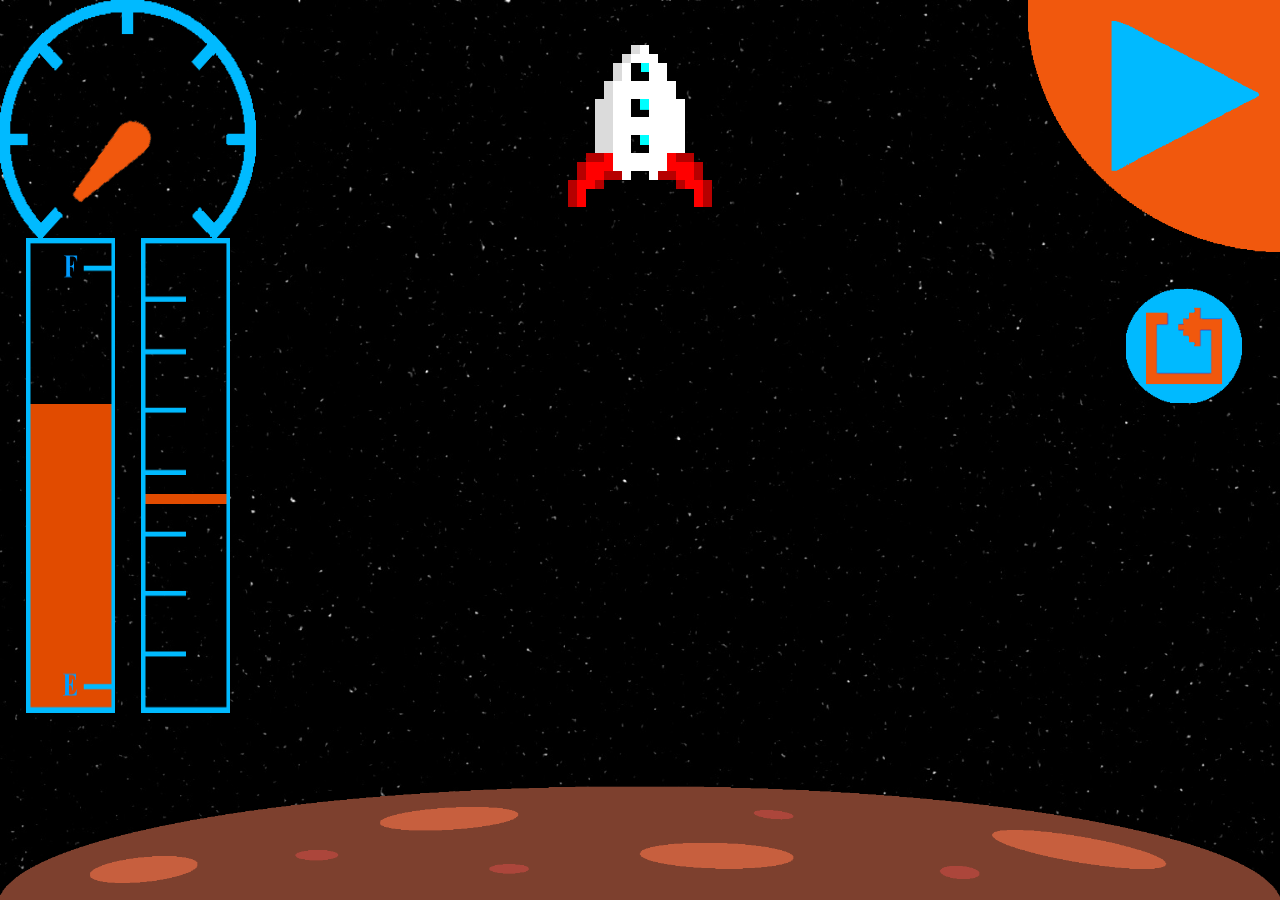
<file: index.html>
<!DOCTYPE html><html lang="es"><head> <title>Lunar Lander</title><meta charset="UTF-8"><meta name="description" content="Lunar Lander Project - Static Version"><meta name="author" content="Javier Vañó"><meta name="viewport" content="width=device-width, initial-scale=1.0"><link rel='stylesheet' media='screen and (min-width: 720px)' href='css/desktopCss.css'><link rel='stylesheet' media='screen and (max-width: 720px)' href='css/mobileCss.css'></head><body><div id="divCentral"><img src="img/cohete.png" alt="imagen nave"></div><div id="indicadores"><div id="velocidad"><img id="velD" src="img/indicadorVelocidadPc.png" alt="imagen velocimetro"><img id="velM" src="img/velocidadAmarillo.png" alt="imagen velocimetro"><div id="aguja"><img src="img/agujaVelocidadPc.png" alt="imagen aguja"></div></div><div id="fuel"><img id="fuelD" src="img/indicadorFuelPc.png" alt="imagen fuel"><img id="fuelM" src="img/indicadorFuelMovil.png" alt="imagen fuel"><div id="fondoFuel">&nbsp;</div></div><div id="altura"><img src="img/indicadorAlturaPc.png" alt="imagen altura"><div id="fondoAltura">&nbsp;</div></div></div><div id="menu"><img id="menuD" src="img/menuDesplegableEscritorio.png" alt="imagen menu"><img id="menuM" src="img/menuDesplegableMovil.png" alt="imagen menu"><ul><li><a href="about.html">About</a></li><li><a href="instructions.html">Instrucciones</a></li><li class="dificultad"><a href="index.html">Fácil</a></li><li class="dificultad"><a href="index.html">Difícil</a></li></ul></div><div id="botones"><a href="index.html"><img id="botMenu" src="img/botonMenuPlay.png" alt="boton Play/Pausa"></a><a href="index.html"><img id="botRestart" src="img/botonRestart.png" alt="boton restart"></a></div><div id="luna"><img src="img/luna.png" alt="imagen luna"></div></body></html>
</file>
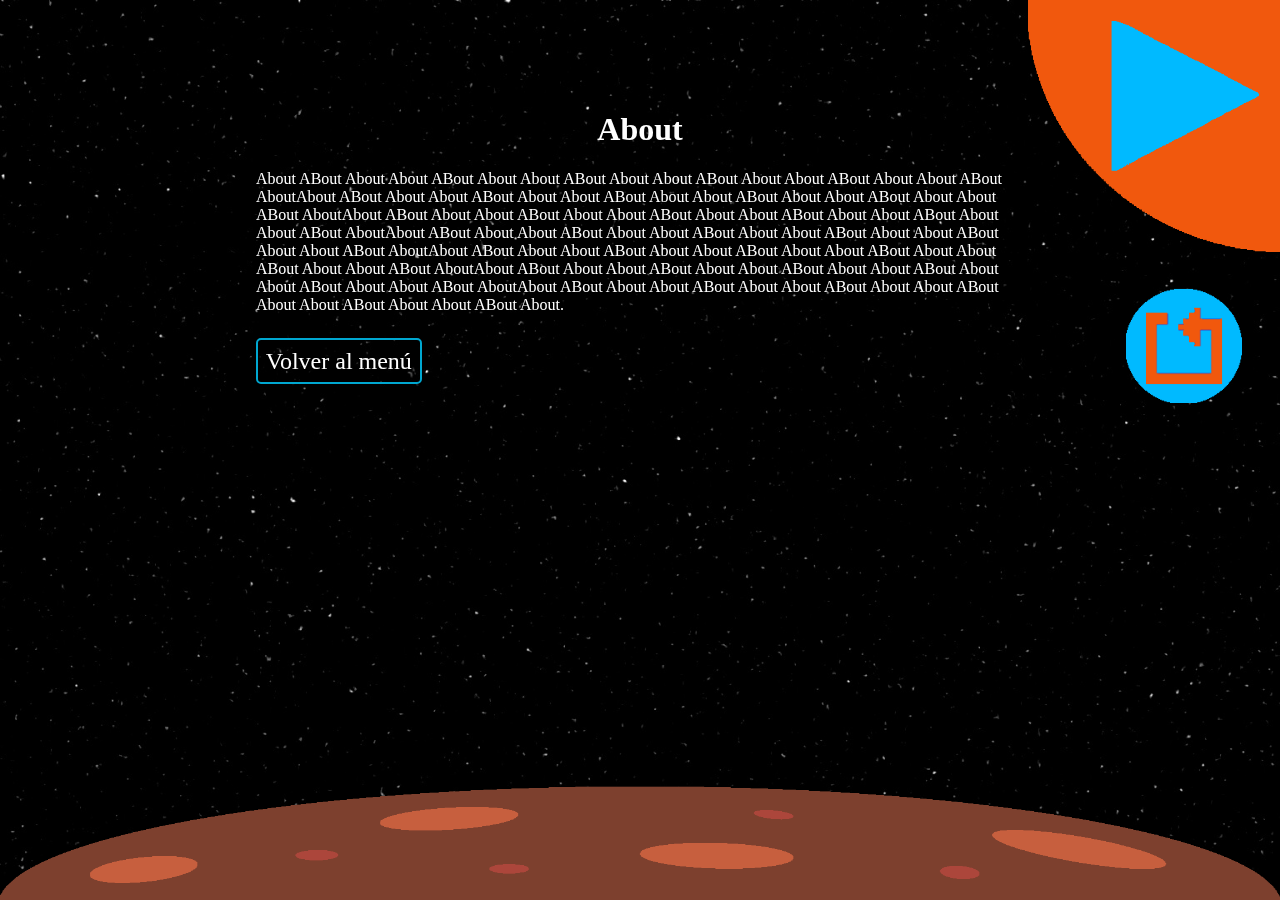
<file: about.html>
<!DOCTYPE html><html lang="es"><head> <title>About Lunar Lander</title><meta charset="UTF-8"><meta name="description" content="About page of the Lunar Lander Project - Static Version"><meta name="author" content="Javier Vañó"><meta name="viewport" content="width=device-width, initial-scale=1.0"><link rel='stylesheet' media='screen and (min-width: 720px)' href='css/desktopCss.css'><link rel='stylesheet' media='screen and (max-width: 720px)' href='css/mobileCss.css'></head><body><div id="texto"><h1>About</h1><p>About ABout About About ABout About About ABout About About ABout About About ABout About About ABout AboutAbout ABout About About ABout About About ABout About About ABout About About ABout About About ABout AboutAbout ABout About About ABout About About ABout About About ABout About About ABout About About ABout AboutAbout ABout About About ABout About About ABout About About ABout About About ABout About About ABout AboutAbout ABout About About ABout About About ABout About About ABout About About ABout About About ABout AboutAbout ABout About About ABout About About ABout About About ABout About About ABout About About ABout AboutAbout ABout About About ABout About About ABout About About ABout About About ABout About About ABout About.</p><br/><a id="enlaceRetorno" href="index.html">Volver al menú</a></div><div id="botones"><a href="index.html"><img id="botMenu" src="img/botonMenuPlay.png" alt="boton Play/Pausa"></a><a href="index.html"><img id="botRestart" src="img/botonRestart.png" alt="boton restart"></a></div><div id="luna"><img src="img/luna.png" alt="imagen luna"></div></body></html>
</file>
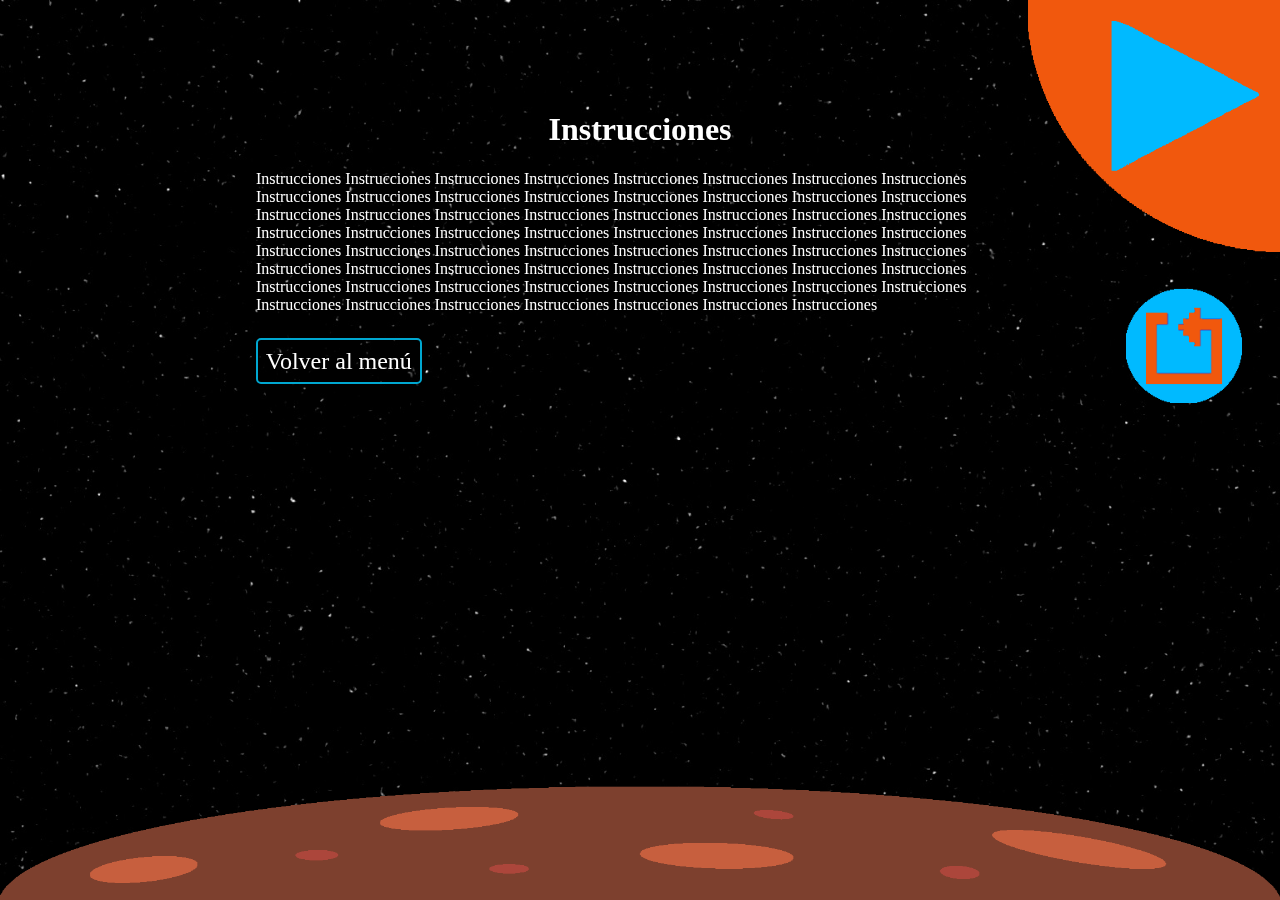
<file: instructions.html>
<!DOCTYPE html><html lang="es"><head> <title>Instructions Lunar Lander</title><meta charset="UTF-8"><meta name="description" content="Instructions page of the Lunar Lander Project - Static Version"><meta name="author" content="Javier Vañó"><meta name="viewport" content="width=device-width, initial-scale=1.0"><link rel='stylesheet' media='screen and (min-width: 720px)' href='css/desktopCss.css'><link rel='stylesheet' media='screen and (max-width: 720px)' href='css/mobileCss.css'></head><body><div id="texto"><h1>Instrucciones</h1><p>Instrucciones Instrucciones Instrucciones Instrucciones Instrucciones Instrucciones Instrucciones Instrucciones Instrucciones Instrucciones Instrucciones Instrucciones Instrucciones Instrucciones Instrucciones Instrucciones Instrucciones Instrucciones Instrucciones Instrucciones Instrucciones Instrucciones Instrucciones Instrucciones Instrucciones Instrucciones Instrucciones Instrucciones Instrucciones Instrucciones Instrucciones Instrucciones Instrucciones Instrucciones Instrucciones Instrucciones Instrucciones Instrucciones Instrucciones Instrucciones Instrucciones Instrucciones Instrucciones Instrucciones Instrucciones Instrucciones Instrucciones Instrucciones Instrucciones Instrucciones Instrucciones Instrucciones Instrucciones Instrucciones Instrucciones Instrucciones Instrucciones Instrucciones Instrucciones Instrucciones Instrucciones Instrucciones Instrucciones </p><br/><a id="enlaceRetorno" href="index.html">Volver al menú</a></div><div id="botones"><a href="index.html"><img id="botMenu" src="img/botonMenuPlay.png" alt="boton Play/Pausa"></a><a href="index.html"><img id="botRestart" src="img/botonRestart.png" alt="boton restart"></a></div><div id="luna"><img src="img/luna.png" alt="imagen luna"></div></body></html>
</file>
<file: css/desktopCss.css>
﻿body,html{
	height:100%;
	padding:0px;
	margin:0px;
	}
body{
	background:url(../img/fondo.jpg) no-repeat fixed center;
	background-size:cover;
	}
#divCentral{
	text-align:center;
	position:fixed;
	top:5%;
	width:100%;
	height:20%;
	}
#divCentral img{
	height:100%;
	}
#indicadores{
	position:fixed;
	top:0px;
	left:0px;
	height:80%;
	width:20%;
	}
#velocidad{
	text-align:center;
	top:0px;
	width:100%;
	height:33%;
	}
#velocidad img{
	height:100%;
	max-width:100%;
	}
#aguja{
	position:absolute;
	top:6%;
	left:42%;
	height:26%;
	}
#aguja img{
	height:100%;
	transform: rotate(43deg);
	}
#fuel{
	float:left;
	width:35%;
	height:66%;
	position:relative;
	left:10%;
	}
#fuel img{
	height:100%;
	width:100%;
	}
#fondoFuel{
	height:65%;
	max-height:100%;
	width:100%;
	bottom:0px;
	position:absolute;
	background-color:rgb(225, 75, 0);
	z-index:-1;
	}
#altura{
	float:left;
	width:35%;
	height:66%;
	position:relative;
	left:20%;
	}
#altura img{
	height:100%;
	width:100%;
	}
#fondoAltura{
	height:2%;
	max-height:2%;
	width:100%;
	bottom:44%;
	position:absolute;
	background-color:rgb(225, 75, 0);
	z-index:-1;
	}
#botones{
	position:fixed;
	top:0px;
	right:0px;
	height:80%;
	width:20%;
	}
#botMenu{
	position:absolute;
	top:0px;
	right:0px;
	height:35%;
	}
#botRestart{
	position:absolute;
	top:40%;
	right:15%;
	height:16%;
	}
#menu{
	position:fixed;
	top:10%;
	left:20%;
	height:80%;
	width:60%;
	z-index:1;
	display:none;
	}
#menu img{
	width:100%;
	height:100%;
	}
ul{
	position:relative;
	top:-75%;
	left:20%;
	height:60%;
	width:60%;
	list-style-type: none;
    margin: 0;
    padding: 0;
	}
ul li{
	text-align:center;
	background-color:rgb(0, 167, 208);
	padding:3%;
	margin:3%;
	font-family:"Times New Roman";
	font-size:265%;
	height:15%;
	}
.dificultad{
	width:38%;
	float:left;
	margin-top:0;
	}
a:link, a:visited{
	text-decoration:none;
	color:black;
	}
a:hover:not(.active){
	text-decoration:none;
	color:white;
	}
#luna{
	position:fixed;
	height:20%;
	width:100%;
	bottom:0px;
	}
#luna img{
	width:100%;
	height:100%;
	}
#texto{
	position:fixed;
	top:10%;
	left:20%;
	height:80%;
	width:60%;
	}
p{
	color:white;
	}
h1{
	color:white;
	text-align: center;
	}
#enlaceRetorno{
	color:white;
	font-size: 150%;
	border: 2px solid rgb(0, 167, 208);
	border-radius: 5px;
	padding: 1%;
	}
#velM, #fuelM, #menuM{
	display:none;
	}
</file>
<file: css/mobileCss.css>
﻿body,html{
	height:100%;
	padding:0px;
	margin:0px;
	}
body{
	background:url(../img/fondo.jpg) no-repeat fixed center;
	background-size:cover;
	}
#divCentral{
	text-align:center;
	position:fixed;
	top:5%;
	width:100%;
	height:20%;
	}
#divCentral img{
	height:100%;
	}
#indicadores{
	position:fixed;
	top:0px;
	left:0px;
	height:80%;
	width:25%;
	}
#velocidad{
	top:20%;
	width:90%;
	height:15%;
	left:10%;
	position:absolute;
	}
#velocidad img{
	height:100%;
	max-width:100%;
	}
#aguja{
	position:absolute;
	top:6%;
	left:42%;
	height:26%;
	}
#aguja img{
	height:100%;
	transform: rotate(43deg);
	}
#fuel{
	width:90%;
	height:15%;
	position:absolute;
	left:10%;
	top:3%;
	}
#fuel img{
	height:100%;
	width:100%;
	}
#fondoFuel{
	height:100%;
	max-width:100%;
	width:65%;
	bottom:0px;
	position:absolute;
	background-color:rgb(225, 75, 0);
	z-index:-1;
	}
#altura{
	width:60%;
	height:60%;
	position:absolute;
	left:25%;
	top:38%;
	}
#altura img{
	height:100%;
	width:100%;
	}
#fondoAltura{
	height:2%;
	max-height:2%;
	width:100%;
	bottom:44%;
	position:absolute;
	background-color:rgb(225, 75, 0);
	z-index:-1;
	}
#botones{
	position:fixed;
	top:0px;
	right:0px;
	height:80%;
	width:30%;
	}
#botMenu{
	position:absolute;
	top:0px;
	right:0px;
	width:100%;
	}
#botRestart{
	position:absolute;
	top:40%;
	right:15%;
	width:70%;
	}
#menu{
	position:fixed;
	top:20%;
	left:5%;
	height:80%;
	width:90%;
	z-index:1;
	display:none;
	}
#menu img{
	width:100%;
	height:100%;
	}
ul{
	position:relative;
	top:-75%;
	left:5%;
	height:80%;
	width:90%;
	list-style-type: none;
    margin: 0;
    padding: 0;
	}
ul li{
	text-align:center;
	background-color:rgb(0, 167, 208);
	padding:3%;
	margin:3%;
	font-family:"Times New Roman";
	font-size:265%;
	height:15%;
	}
.dificultad{
	width:38%;
	float:left;
	margin-top:0;
	}
a:link, a:visited{
	text-decoration:none;
	color:black;
	}
a:hover:not(.active){
	text-decoration:none;
	color:white;
	}
#luna{
	position:fixed;
	height:20%;
	width:100%;
	bottom:0px;
	}
#luna img{
	width:100%;
	height:100%;
	}
#texto{
	position:fixed;
	top:12%;
	left:5%;
	height:68%;
	width:70%;
	overflow:auto;
	}
p{
	color:white;
	}
h1{
	color:white;
	text-align: center;
	}
#enlaceRetorno{
	color:white;
	font-size: 150%;
	border: 2px solid rgb(0, 167, 208);
	border-radius: 5px;
	padding: 8%;
	}
#velD, #aguja, #fuelD, #menuD{
	display:none;
	}
</file>
